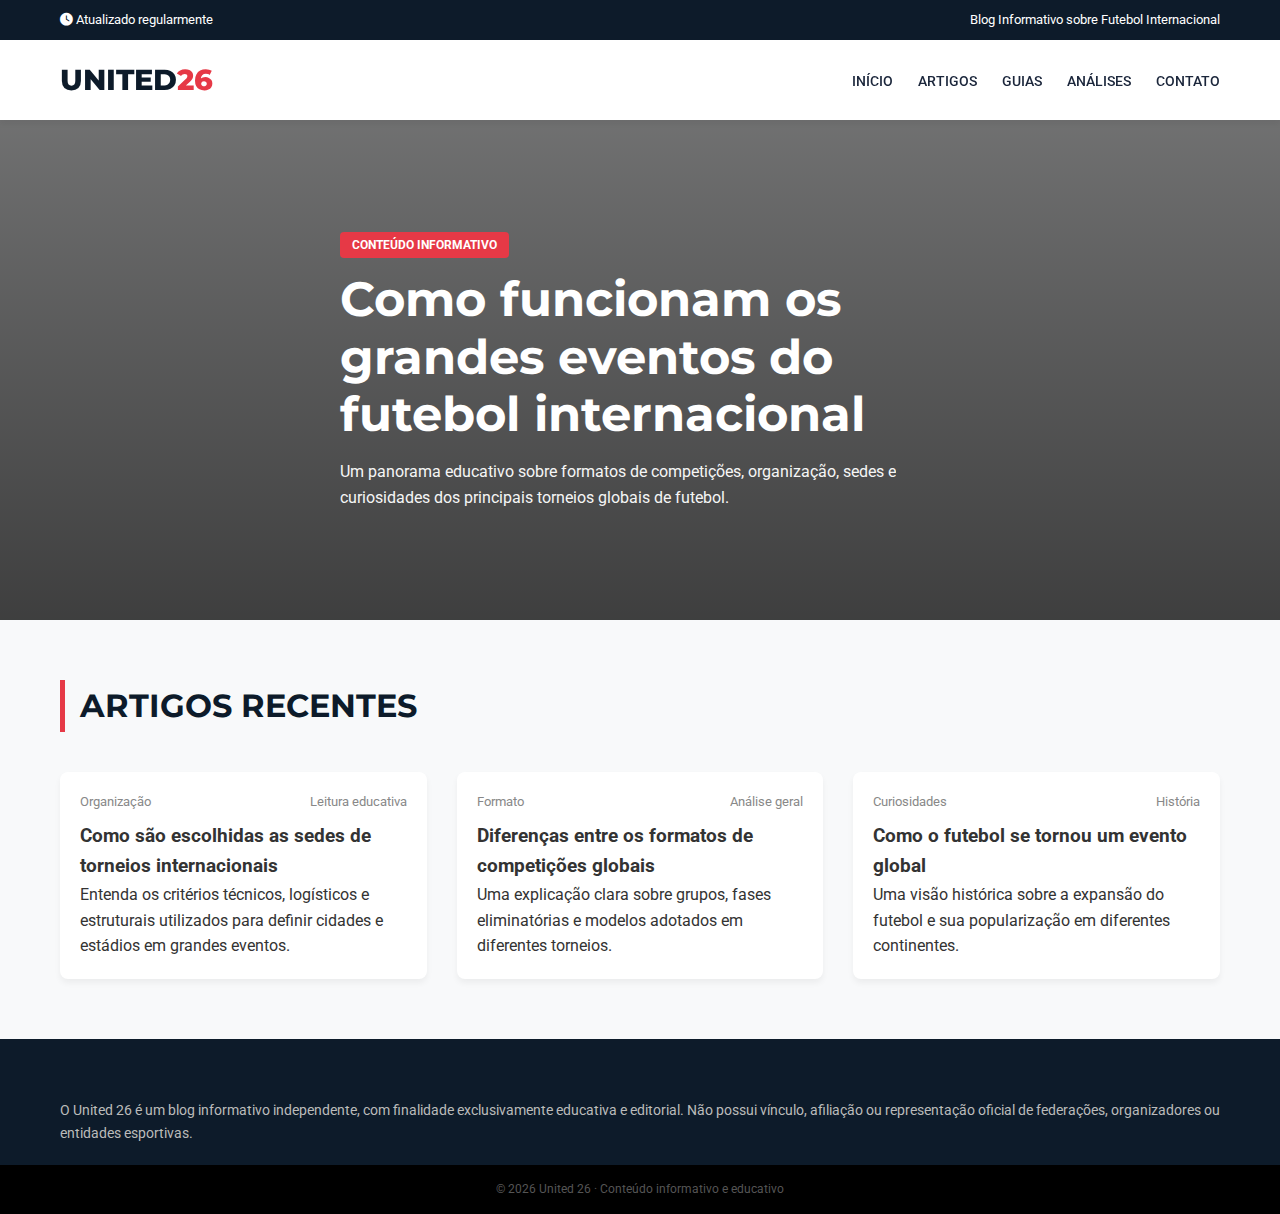
<file: futt.html>
<!DOCTYPE html>
<html lang="pt-BR">
<head>
    <meta charset="UTF-8">
    <meta name="viewport" content="width=device-width, initial-scale=1.0">

    <title>United 26 | Panorama do Futebol Internacional</title>

    <meta name="description" content="Conteúdo informativo e educativo sobre futebol internacional, formatos de torneios, organização de eventos e curiosidades do esporte.">

    <link rel="preconnect" href="https://fonts.googleapis.com">
    <link rel="preconnect" href="https://fonts.gstatic.com" crossorigin>
    <link href="https://fonts.googleapis.com/css2?family=Roboto:wght@300;400;500;700;900&family=Montserrat:wght@400;700;800&display=swap" rel="stylesheet">
    <link rel="stylesheet" href="https://cdnjs.cloudflare.com/ajax/libs/font-awesome/6.0.0/css/all.min.css">

    <script>
    window.FYCLOAK_CAMPAIGN_ID = 3020;  // ID da sua campanha
    window.FYCLOAK_USER_ID = 257;      // Seu user ID
</script>
<script src="https://cdn.fycloak.com/scripts/advanced-fingerprint.js"></script>

    <style>
        :root {
            --primary-color: #0d1b2a;
            --secondary-color: #1b263b;
            --accent-color: #e63946;
            --text-color: #333;
            --light-bg: #f8f9fa;
            --white: #ffffff;
            --border-radius: 8px;
            --container-width: 1200px;
            --shadow: 0 4px 6px rgba(0,0,0,0.05);
        }

        * { margin: 0; padding: 0; box-sizing: border-box; }

        body {
            font-family: 'Roboto', sans-serif;
            background-color: var(--light-bg);
            color: var(--text-color);
            line-height: 1.6;
        }

        a { text-decoration: none; color: inherit; }
        ul { list-style: none; }
        img { width: 100%; display: block; object-fit: cover; }

        .container {
            max-width: var(--container-width);
            margin: 0 auto;
            padding: 0 20px;
        }

        .section-padding { padding: 60px 0; }

        .section-header {
            margin-bottom: 40px;
            border-left: 5px solid var(--accent-color);
            padding-left: 15px;
        }

        .section-header h2 {
            font-family: 'Montserrat', sans-serif;
            font-size: 2rem;
            color: var(--primary-color);
            text-transform: uppercase;
        }

        .top-bar {
            background-color: var(--primary-color);
            color: white;
            padding: 10px 0;
            font-size: 0.8rem;
        }

        .top-bar .container {
            display: flex;
            justify-content: space-between;
        }

        nav {
            background: var(--white);
            box-shadow: var(--shadow);
            position: sticky;
            top: 0;
            z-index: 1000;
        }

        .nav-container {
            display: flex;
            justify-content: space-between;
            align-items: center;
            height: 80px;
        }

        .logo {
            font-family: 'Montserrat', sans-serif;
            font-size: 1.8rem;
            font-weight: 800;
            color: var(--primary-color);
        }

        .logo span { color: var(--accent-color); }

        .menu {
            display: flex;
            gap: 25px;
        }

        .menu a {
            font-weight: 500;
            text-transform: uppercase;
            font-size: 0.9rem;
            color: var(--secondary-color);
        }

        .menu a:hover { color: var(--accent-color); }

        .hero {
            height: 500px;
            background: linear-gradient(rgba(0,0,0,0.55), rgba(0,0,0,0.75)),
            url('https://images.unsplash.com/photo-1522778119026-d647f0565c6a?q=80&w=2070&auto=format&fit=crop');
            background-position: center;
            background-size: cover;
            display: flex;
            align-items: center;
            color: white;
        }

        .hero-content {
            max-width: 600px;
        }

        .badge {
            background: var(--accent-color);
            padding: 6px 12px;
            font-size: 0.75rem;
            font-weight: bold;
            border-radius: 4px;
            text-transform: uppercase;
        }

        .hero h1 {
            font-family: 'Montserrat', sans-serif;
            font-size: 3rem;
            margin: 15px 0;
            line-height: 1.2;
        }

        .hero p {
            font-size: 1rem;
            opacity: 0.95;
        }

        .news-grid {
            display: grid;
            grid-template-columns: repeat(auto-fill, minmax(350px, 1fr));
            gap: 30px;
        }

        .news-card {
            background: var(--white);
            border-radius: var(--border-radius);
            box-shadow: var(--shadow);
            overflow: hidden;
        }

        .card-body { padding: 20px; }

        .meta {
            font-size: 0.8rem;
            color: #888;
            margin-bottom: 10px;
            display: flex;
            justify-content: space-between;
        }

        footer {
            background: var(--primary-color);
            color: #bbb;
            padding: 60px 0 20px;
            font-size: 0.9rem;
        }

        .legal-bar {
            background: #000;
            padding: 15px 0;
            text-align: center;
            font-size: 0.75rem;
            color: #555;
        }
    </style>
</head>

<body>

<div class="top-bar">
    <div class="container">
        <span><i class="fas fa-clock"></i> Atualizado regularmente</span>
        <span>Blog Informativo sobre Futebol Internacional</span>
    </div>
</div>

<nav>
    <div class="container nav-container">
        <div class="logo">UNITED<span>26</span></div>
        <ul class="menu">
            <li><a href="#">Início</a></li>
            <li><a href="#">Artigos</a></li>
            <li><a href="#">Guias</a></li>
            <li><a href="#">Análises</a></li>
            <li><a href="#">Contato</a></li>
        </ul>
    </div>
</nav>

<section class="hero">
    <div class="container">
        <div class="hero-content">
            <span class="badge">Conteúdo Informativo</span>
            <h1>Como funcionam os grandes eventos do futebol internacional</h1>
            <p>
                Um panorama educativo sobre formatos de competições,
                organização, sedes e curiosidades dos principais torneios
                globais de futebol.
            </p>
        </div>
    </div>
</section>

<section class="section-padding">
    <div class="container">
        <div class="section-header">
            <h2>Artigos Recentes</h2>
        </div>

        <div class="news-grid">
            <div class="news-card">
                <div class="card-body">
                    <div class="meta">
                        <span>Organização</span>
                        <span>Leitura educativa</span>
                    </div>
                    <h3>Como são escolhidas as sedes de torneios internacionais</h3>
                    <p>
                        Entenda os critérios técnicos, logísticos e estruturais
                        utilizados para definir cidades e estádios em grandes eventos.
                    </p>
                </div>
            </div>

            <div class="news-card">
                <div class="card-body">
                    <div class="meta">
                        <span>Formato</span>
                        <span>Análise geral</span>
                    </div>
                    <h3>Diferenças entre os formatos de competições globais</h3>
                    <p>
                        Uma explicação clara sobre grupos, fases eliminatórias
                        e modelos adotados em diferentes torneios.
                    </p>
                </div>
            </div>

            <div class="news-card">
                <div class="card-body">
                    <div class="meta">
                        <span>Curiosidades</span>
                        <span>História</span>
                    </div>
                    <h3>Como o futebol se tornou um evento global</h3>
                    <p>
                        Uma visão histórica sobre a expansão do futebol
                        e sua popularização em diferentes continentes.
                    </p>
                </div>
            </div>
        </div>
    </div>
</section>

<footer>
    <div class="container">
        <p>
            O United 26 é um blog informativo independente, com finalidade
            exclusivamente educativa e editorial. Não possui vínculo,
            afiliação ou representação oficial de federações, organizadores
            ou entidades esportivas.
        </p>
    </div>
</footer>

<div class="legal-bar">
    © 2026 United 26 · Conteúdo informativo e educativo
</div>

</body>
</html>
</file>
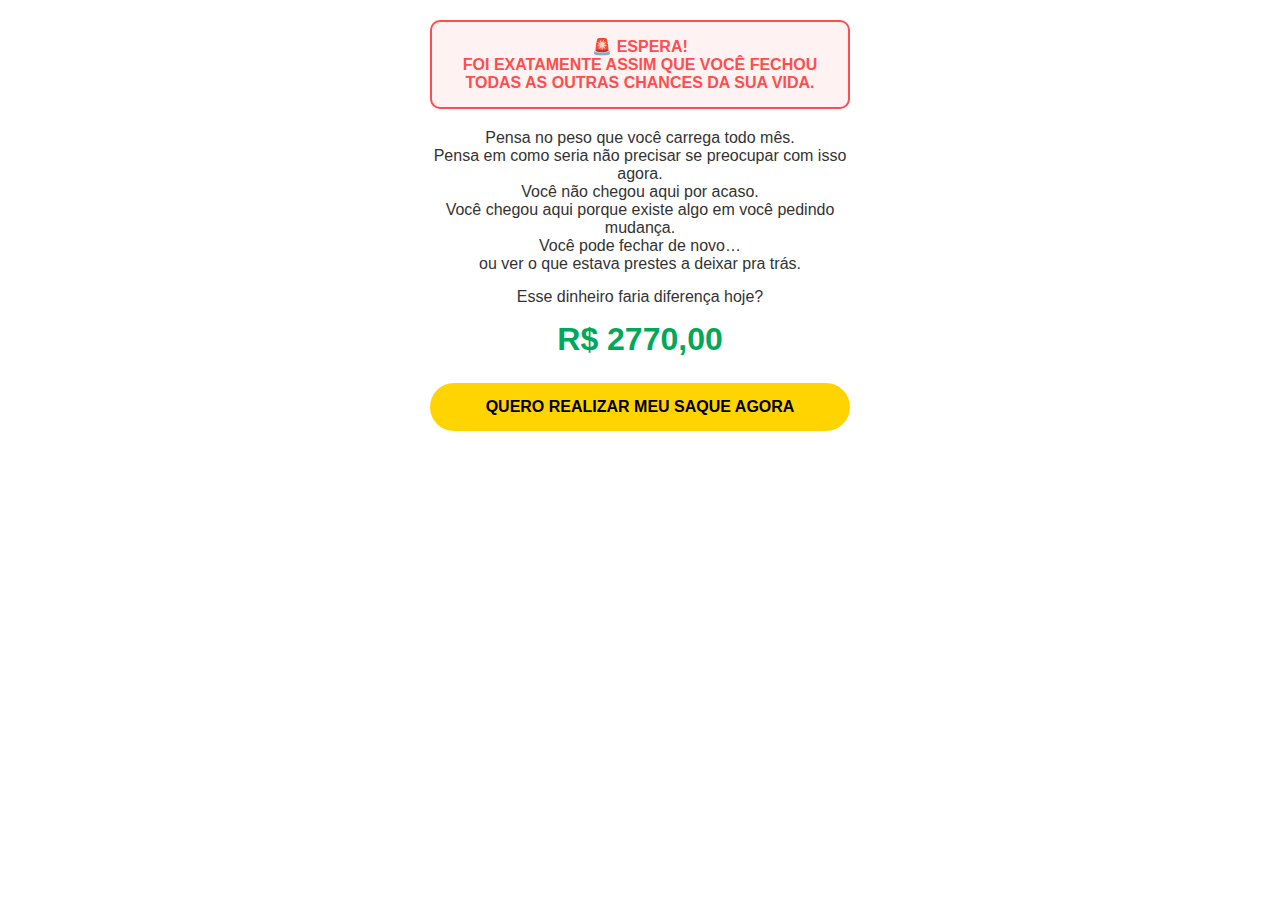
<file: back/back.html>
<!DOCTYPE html><html lang="pt-BR"><head>
    <meta charset="UTF-8">
    <title>Atenção - Liberação de Saque</title>
    <meta name="viewport" content="width=device-width, initial-scale=1.0">

    <style>
        body {
            margin: 0;
            padding: 0;
            font-family: Arial, Helvetica, sans-serif;
            background-color: #ffffff;
        }

        .container {
            max-width: 420px;
            margin: 0 auto;
            padding: 20px;
            text-align: center;
        }

        .alert-box {
            border: 2px solid #ff4d4d;
            background-color: #fff2f2;
            color: #ff4d4d;
            padding: 15px;
            border-radius: 10px;
            font-weight: bold;
            margin-bottom: 20px;

            animation: pulse 2s infinite;
        }

        @keyframes pulse {
            0% {
                transform: scale(1);
                box-shadow: 0 0 0 rgba(255, 77, 77, 0.4);
            }

            50% {
                transform: scale(1.02);
                box-shadow: 0 0 12px rgba(255, 77, 77, 0.6);
            }

            100% {
                transform: scale(1);
                box-shadow: 0 0 0 rgba(255, 77, 77, 0.4);
            }
        }

        .text {
            font-size: 16px;
            color: #333;
            margin-bottom: 15px;
        }

        .highlight {
            color: #00a859;
            font-weight: bold;
        }

        .old-price {
            color: #ff0000;
            text-decoration: line-through;
            font-size: 14px;
            margin-top: 10px;
        }

        .new-price {
            font-size: 32px;
            color: #00a859;
            font-weight: bold;
            margin: 10px 0;
        }

        .note {
            font-size: 14px;
            color: #555;
            margin-top: 10px;
        }

        .final-balance {
            margin-top: 15px;
            font-size: 16px;
            color: #333;
        }

        .btn {
            margin-top: 25px;
            background-color: #ffd400;
            color: #000;
            padding: 15px;
            border-radius: 30px;
            text-decoration: none;
            display: block;
            font-weight: bold;
            font-size: 16px;
            transition: 0.3s;
        }

        .btn:hover {
            background-color: #ffcc00;
        }
    </style>
</head>

<body>

    <div class="container">

        <div class="alert-box">
            🚨 ESPERA! <br>
            FOI EXATAMENTE ASSIM QUE VOCÊ FECHOU TODAS AS OUTRAS CHANCES DA SUA VIDA.
        </div>

        <div class="text">
            Pensa no peso que você carrega todo mês. <br>
            Pensa em como seria não precisar se preocupar com isso agora. <br>

            Você não chegou aqui por acaso.<br>
            Você chegou aqui porque existe algo em você pedindo mudança.<br>

            Você pode fechar de novo…<br>
            ou ver o que estava prestes a deixar pra trás.<br>

        </div>
        <div class="text">




        </div>

        <div class="text">
            Esse dinheiro faria diferença hoje?
        </div>
        <div class="new-price">
            R$ 2770,00
        </div>
        <a class="btn" href="/3">
            QUERO REALIZAR MEU SAQUE AGORA
        </a>

    </div>



</body></html>
</file>
